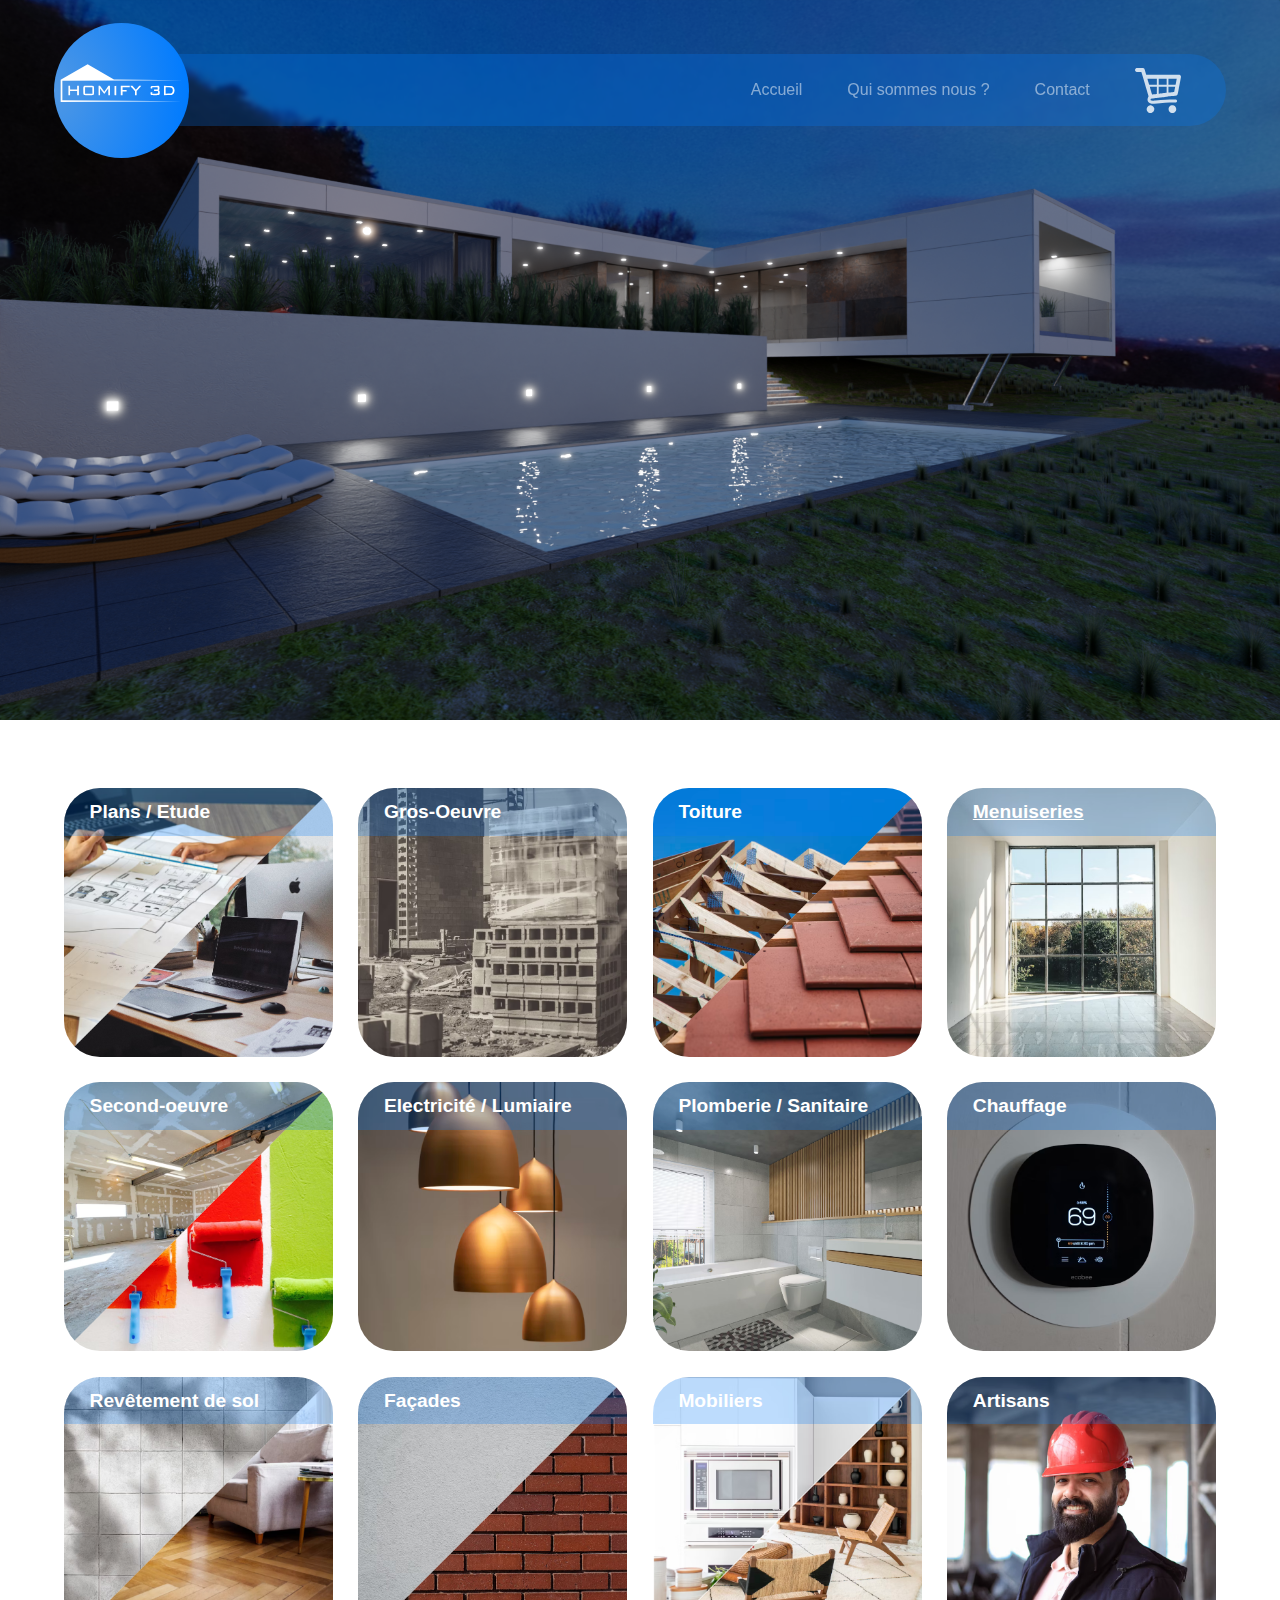
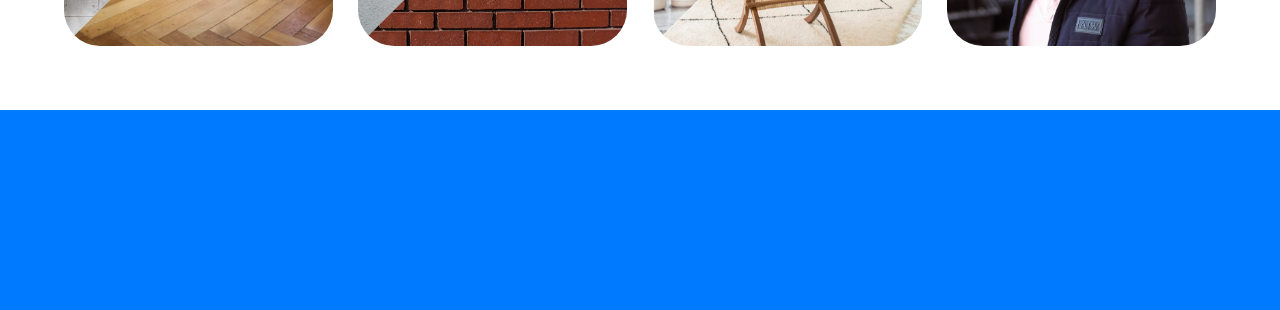
<file: index.html>
<!DOCTYPE html>
<html lang="fr">

<head>

    <meta charset="UTF-8">
    <meta name="viewport" content="width=device-width, initial-scale=1.0">
    <title>Document</title>
    <link rel="stylesheet" href="style-gen.css">
    <link rel="stylesheet" href="style-tel.css">

</head>

<body>
    
    <div id="menu">
        <object id="logo" data="media/logo-final.svg" type=""></object>
        <div>
            <a href=""><p>Accueil</p></a>
            <a href=""><p>Qui sommes nous ?</p></a>
            <a href=""><p>Contact</p></a>
            <a href=""><img src="media/picto-panier.svg" alt=""></a>
        </div>
    </div>


    <section id="accueil_1">
        <img src="media/Banderolle-01.png" alt="">
    </section>


    <section id="navigation">
        <div id="select_01">
            <img src="media/vignette-01.png" alt="">
            <div class="overlay">
                <h4>Plans / Etude</h4>
                <p>Permis de construire<br>RE2020<br>Attestation sismique<br>Etude de sol<br>Etude structure</p>
            </div>
        </div>
        <div id="select_02">
            <img src="media/vignette-02.png" alt="">
            <div class="overlay">
                <h4>Gros-Oeuvre</h4>
                <p>Béton<br>Feraillage<br>Parpaing<br>Brique<br>Plancher</p>
            </div>
        </div>
        <div id="select_03">
            <img src="media/vignette-03.png" alt="">
            <div class="overlay">
                <h4>Toiture</h4>
                <p>Charpente<br>Tuiles<br>Coutière<br>Etanchéité</p>
            </div>
        </div>
        <div id="select_04">
            <img src="media/vignette-04.png" alt="">
            <a href="menuiseries.html" class="overlay">
                <h4>Menuiseries</h4>
                <p>Porte d'entrée<br>Porte de garage<br>Fenêtres<br>Baie coulissante<br>Portail</p>
            </a>
        </div>
        <div id="select_05">
            <img src="media/vignette-05.png" alt="">
            <div class="overlay">
                <h4>Second-oeuvre</h4>
                <p>Plaque de plâtre<br>Isolant<br>Menuiserie intérieure<br>peinture</p>
            </div>
        </div>
        <div id="select_06">
            <img src="media/vignette-06.png" alt="">
            <div class="overlay">
                <h4>Electricité / Lumiaire</h4>
                <p>Prise de courant<br>Tableau électrique<br>VMC<br>Luminaire<br>Spots</p>
            </div>
        </div>
        <div id="select_07">
            <img src="media/vignette-07.png" alt="">
            <div class="overlay">
                <h4>Plomberie / Sanitaire</h4>
                <p>Tuyau<br>Quincaillerie<br>Ballon d'eau chaude<br>Element de salle de bains</p>
            </div>
        </div>
        <div id="select_08">
            <img src="media/vignette-08.png" alt="">
            <div class="overlay">
                <h4>Chauffage</h4>
                <p>Pompe à chaleur<br>Radiateur<br>Climatisation</p>
            </div>
        </div>
        <div id="select_09">
            <img src="media/vignette-09.png" alt="">
            <div class="overlay">
                <h4>Revêtement de sol</h4>
                <p>Carrelage<br>Parquet<br>Sol souple<br>Faïence</p>
            </div>
        </div>
        <div id="select_10">
            <img src="media/vignette-10.png" alt="">
            <div class="overlay">
                <h4>Façades</h4>
                <p>Enduit de façades<br>Parement pierre<br>Bardage</p>
            </div>
        </div>
        <div id="select_11">
            <img src="media/vignette-11.png" alt="">
            <div class="overlay">
                <h4>Mobiliers</h4>
                <p>Cuisine<br>Salle de bains<br>Electromenager<br>Décoration</p>
            </div>
        </div>
        <div id="select_12">
            <img src="media/vignette-12.png" alt="">
            <div class="overlay">
                <h4>Artisans</h4>
                <p>Terrassier / Maçon<br>Charpentier / Etencheur<br>Menuisier<br>Plaquiste / Peintre<br>Electricien / Plombier<br>Carreleur<br>Façadeur</p>
            </div>
        </div>
    </section>


    <section id="footer">

    </section>

</body>
</html>
</file>
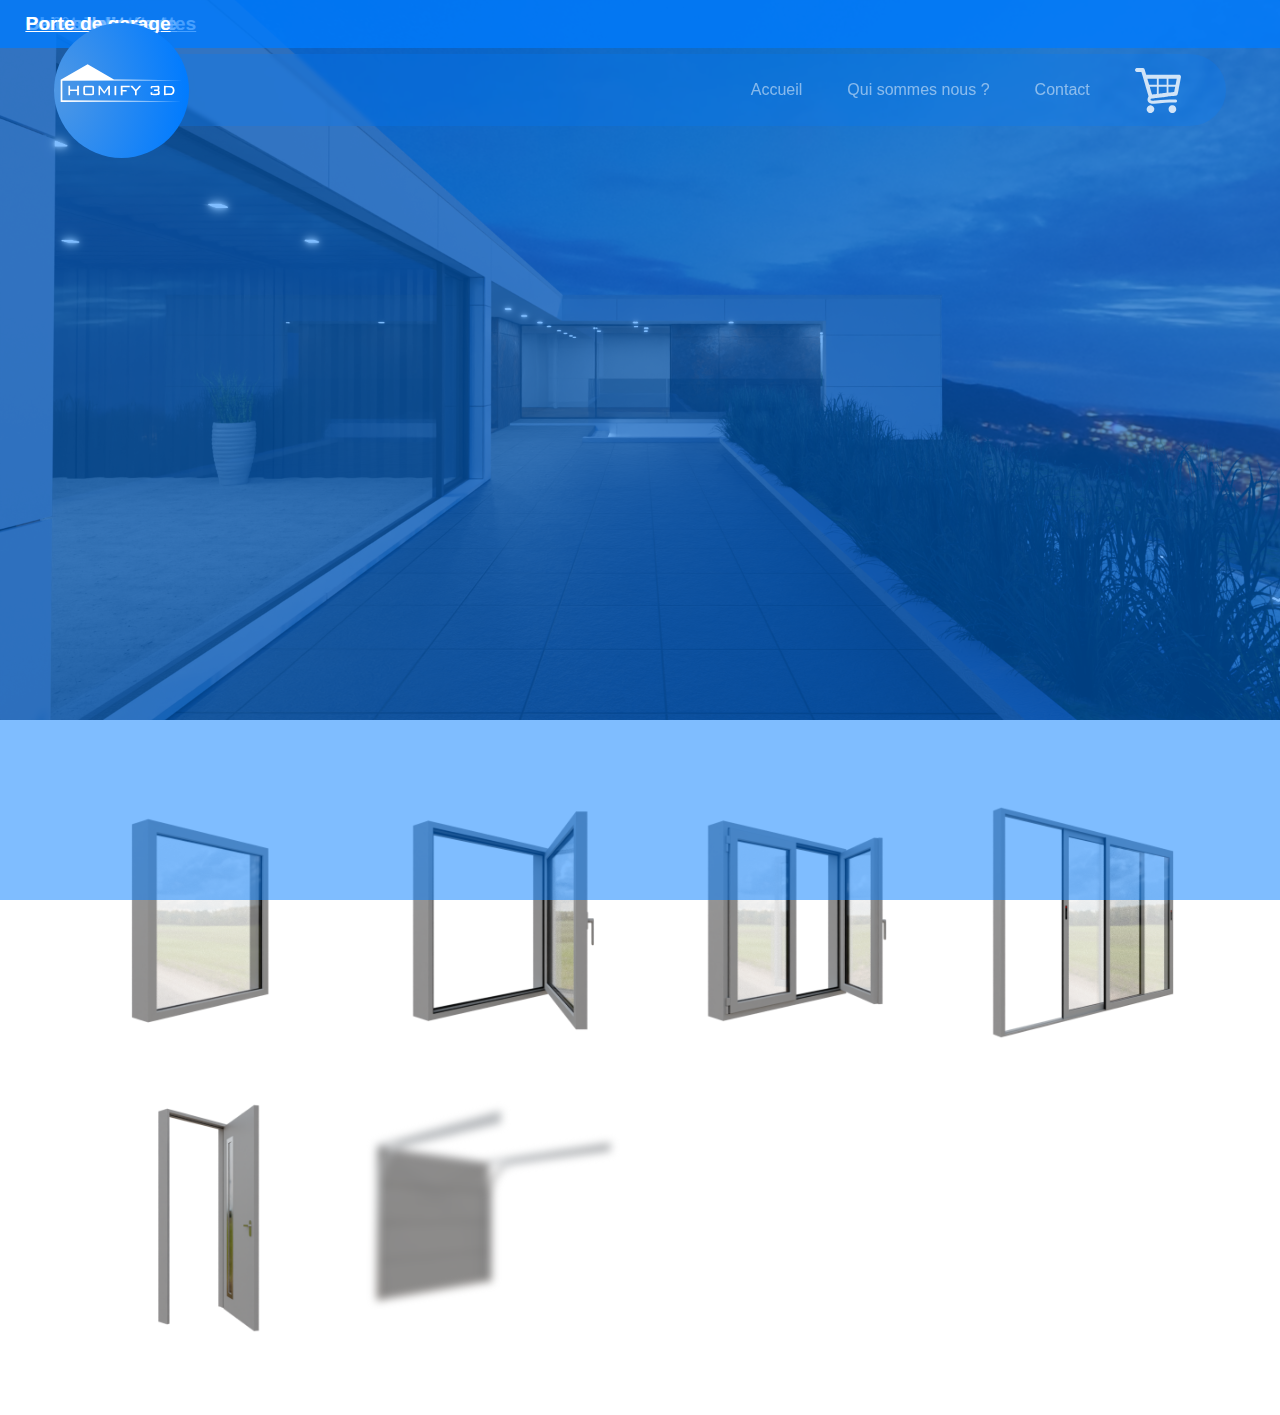
<file: menuiseries.html>
<!DOCTYPE html>
<html lang="fr">

<head>

    <meta charset="UTF-8">
    <meta name="viewport" content="width=device-width, initial-scale=1.0">
    <title>Menuiserie</title>

    <link rel="stylesheet" href="style-gen.css">
    <link rel="stylesheet" href="style-tel.css">

</head>

<body>
    
    <div id="menu">
        <object id="logo" data="media/logo-final.svg" type=""></object>
        <div>
            <a href="index.html"><p>Accueil</p></a>
            <a href=""><p>Qui sommes nous ?</p></a>
            <a href=""><p>Contact</p></a>
            <a href=""><img src="media/picto-panier.svg" alt=""></a>
        </div>
    </div>


    <section id="accueil_1">
        <img src="media/banderolle-0.png" alt="">
    </section>


    <section id="navigation">
        <div id="men_01">
            <img src="media/men-01.png" alt="">
            <a href="" class="overlay">
                <h4>Châssis fixe</h4>
                <p></p>
            </a>
        </div>
        <div id="men_02">
            <img src="media/men-02.png" alt="">
            <a href="" class="overlay">
                <h4>Châssis battant</h4>
                <p></p>
            </a>
        </div>
        <div id="men_03">
            <img src="media/men-03.png" alt="">
            <a href="" class="overlay">
                <h4>Fenêtres battantes</h4>
                <p></p>
            </a>
        </div>
        <div id="men_04">
            <img src="media/men-04.png" alt="">
            <a href="" class="overlay">
                <h4>Baie coulissante</h4>
                <p></p>
            </a>
        </div>
        <div id="men_05">
            <img src="media/men-05.png" alt="">
            <a href="" class="overlay">
                <h4>Porte d'entrée</h4>
                <p></p>
            </a>
        </div>
        <div id="men_06">
            <img src="media/men-06.png" alt="">
            <a href="" class="overlay">
                <h4>Porte de garage</h4>
                <p></p>
            </a>
        </div>
    </section>




</body>
</html>
</file>
<file: style-gen.css>
/*style général*/
body {
    margin: 0;
    overflow-x: hidden;
}




/*barre de navigation*/
#menu {
    position: fixed;
    margin: 6vh 6vh 6vh 6vh;
    width: calc(100vw - 6vh - 6vh);
    height: 8vh;
    border-radius: 4vh;
    backdrop-filter: blur(2px);
    -webkit-backdrop-filter: blur(2px);
    background-color: rgba(0, 123, 255, 0.25);
    transition: 0.5s ease-in-out;
    z-index: 10;
    display: flex;
    align-items: center;
    justify-content: space-between;
}
#menu object {
    height: 15vh;
}
#menu div {
    display: flex;
    gap: 5vh;
    margin-right: 5vh;
}
#menu div a {
    display: flex;
    align-items: center;
    text-decoration: none;
    font-size: 1em;
    color: white;
}
#menu div a p {
    background-color: rgba(255, 255, 255, 0);
    opacity: 0.5;
    transition: 0.5s;
}
#menu div img {
    display: flex;
    height: 5vh;
    opacity: .8;
    transition: 0.5s;
}
#menu:hover {
    background-color: rgba(0, 123, 255, 1);
    box-shadow: 0 4px 20px rgba(0, 0, 0, 0.5);
}
#menu p:hover {
    opacity: 1;
}
#menu div img:hover {
    height: 6vh;
    opacity: 1;
}




/*section accueil*/
#accueil_1 {
    width: 100vw;
    height: max-content;
}
#accueil_1 img {
    width: 100%;
}




/*section navigation*/
#navigation {
    padding: 5vw;
    width: calc(100vw - 10vw);
    height: max-content;
    display: grid;
    grid-template-columns: repeat(auto-fit, minmax(20vw, 1fr));
    gap: 2vw;
}
[id^="select_"] {
    position: relative;
    display: inline-block;
    cursor: pointer;
    aspect-ratio: 1 / 1;
    border-radius: 4vh;
    overflow: hidden;
    transition: 0.5s;
}
#navigation div img {
    display: block;
    width: 100%;
    height: auto;
    overflow-x: hidden;
    filter: saturate(100%);
    transition: 0.5s;
}
#navigation h4, p {
    font-family: Arial, Helvetica, sans-serif;
    background-color: rgba(0, 123, 255, .25);
    margin: 0;
}
#navigation h4 {
    padding: 1vw 2vw;
    font-size: 1.2em;
    transition: 0.5s;
}
#navigation p {
    padding: 0vw 0 0 3vw;
    line-height: 1.8;
    height: 100%;
    opacity: 0;
    font-size: 0;
    transition: 0.5s;
}
.overlay {
    position: absolute;
    top: 0;
    left: 0;
    width: 100%;
    height: 100%;
    display: flex;
    flex-direction: column;
    color: white;
}
[id^="select_"]:hover {
    border-radius: 0;
    box-shadow: 0 4px 20px rgba(0, 0, 0, 0.5);
}
#navigation div:hover img {
    filter: saturate(10%);
    filter: blur(4px);
}
#navigation div:hover h4 {
    background-color: rgba(0, 123, 255, 0.5);
}
#navigation div:hover p {
    font-size: 1em;
    opacity: 1;
    background-color: rgba(0, 123, 255, 0.5);
}




/*section footer*/
#footer {
    width: 100vw;
    height: 200px;
    background-color: rgba(0, 123, 255, 1);
}
</file>
<file: style-tel.css>
/*style général*/
body {
    margin: 0;
    overflow-x: hidden;
}



@media (orientation: portrait) {
    /*barre de navigation*/
    #menu {
        margin: 4vw 4vw 4vw 4vw;
        width: calc(100vw - 4vw - 4vw);
        height: 8vw;
        border-radius: 4vw;
        background-color: #007bff99;
    }
    #menu object {
        height: 12vw;
    }
    #menu div {
        gap: 4vw;
        margin-right: 4vw;
    }
    #menu div a {
        font-size: 0.6em;
    }
    #menu div a p {
        background-color: rgba(255, 255, 255, 0);
        opacity: 1;
    }
    #menu div img {
        height: 6vw;
        opacity: 1;
    }




    /*section accueil*/
    #accueil_1 {
        width: 100vw;
        height: max-content;
        overflow: hidden;
    }
    #accueil_1 img {
        width: 150%;
    }




    /*section navigation*/
    #navigation {
        padding: 5vw;
        width: calc(100vw - 10vw);
        grid-template-columns: repeat(auto-fit, minmax(40vw, 1fr));
        gap: 4vw;
    }
    [id^="select_"] {
        border-radius: 2vw;
    }
    #navigation h4 {
        padding: 2vw 2vw;
        font-size: 0.8em;
    }
    #navigation p {
        padding: 0 0 0 3vw;
    }
    #navigation div:hover p {
        font-size: 0.6em;
    }




    /*section footer*/
    #footer {
        width: 100vw;
        height: 200px;
        background-color: rgba(0, 123, 255, 1);
    }
}
</file>
